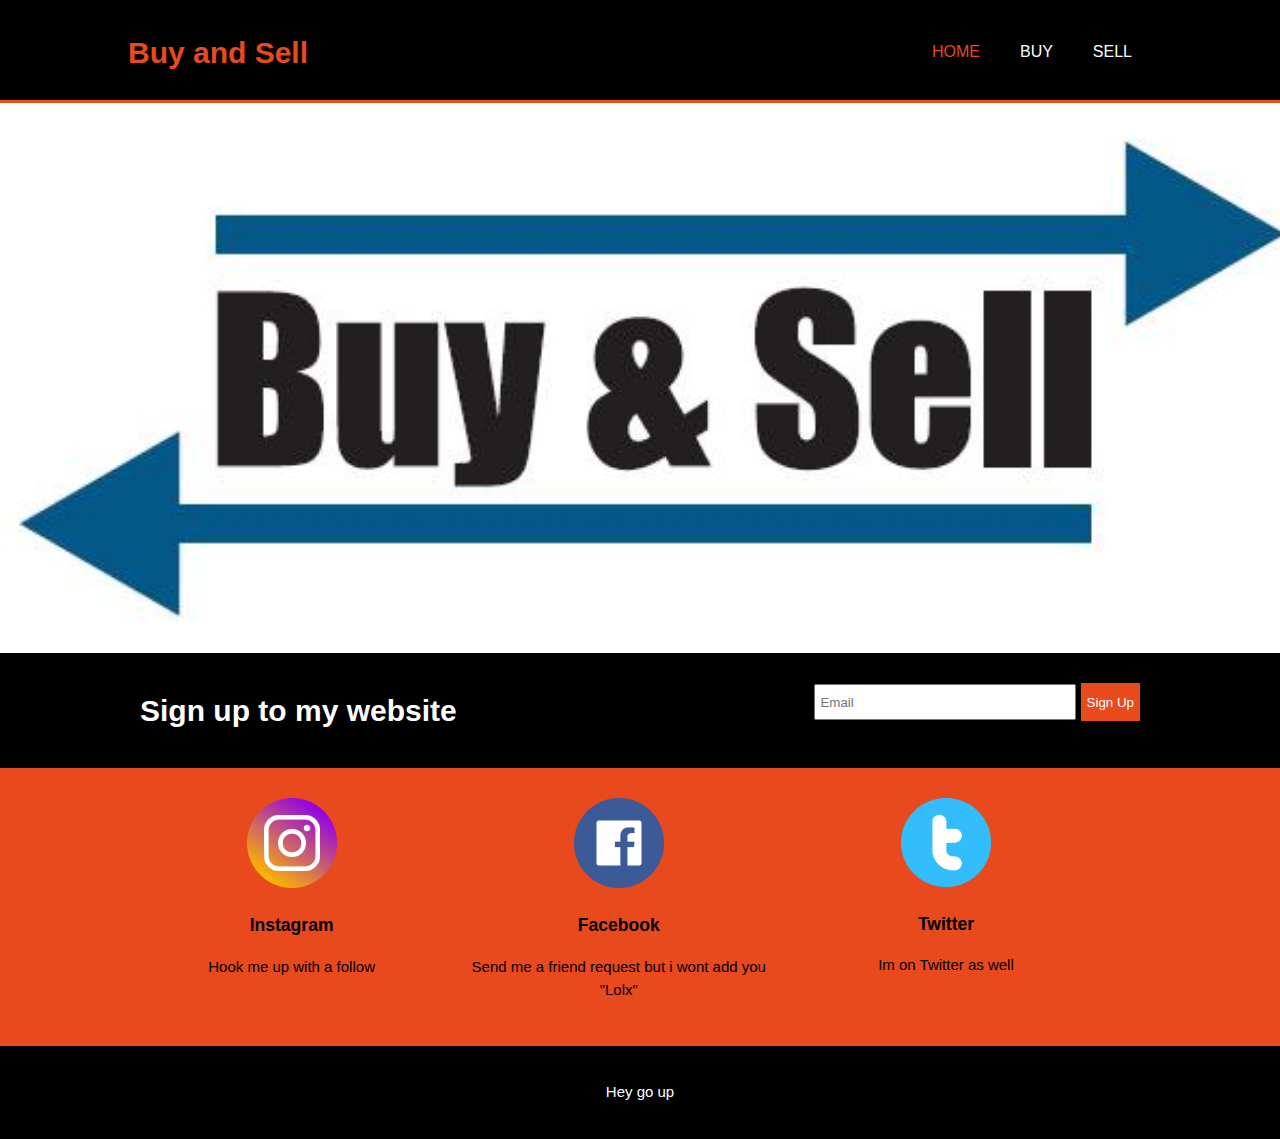
<file: Buy And Sell/index.html>
<!DOCTYPE html>
<html >
  <head>
    <meta charset="utf-8">
    <title> Buy&Sell </title>
    <link rel="stylesheet" href="style.css">
  </head>
  <body>
    <header>
      <div class="container">
        <div id="brand">
          <h1 style="color:#e8491d;"> Buy and Sell </h1>

        </div>
      <nav>
        <ul>
          <li><a href="index.html" style="color:#e8491d;">Home</a></li>
          <li><a href="buy.html">Buy</a></li>
          <li><a href="sell.html">Sell</a></li>
        </ul>
      </nav>

      </div>
    </header>
    <section id="Showcase">
      <div class="container">
      <!--  <h1> Buy Anything you Want </h1>
        <p><b> Sell Anything You Want </b> </p>
      -->
      </div>

    </section>
    <section  id="signup">
      <div class="container">
        <h1 >Sign up to my website</h1>
        <form >
          <input type="email" name="Email" placeholder="Email">
          <button type="submit" class="button_1"> Sign Up</button>
        </form>
      </div>
    </section>
    <section id="boxes">
      <div class="container">
        <div class="box">
          <img src="pics/1.png" >
          <h3><a href="#"target="_black"> Instagram </a></h3>
          <p> Hook me up with a follow </p>
        </div>
        <div class="box">
          <img src="pics/2.png" >
          <h3><a href="#"target="_black"> Facebook </a></h3>
          <p> Send me a friend request but i wont add you "Lolx" </p>
        </div>
        <div class="box">
          <img src="pics/3.png" >
          <h3><a href="#"target="_black"> Twitter </a></h3>
          <p> Im on Twitter as well </p>
        </div>
      </div>
    </section>
    <footer>
      <p> Hey go up </p>
    </footer>
  </body>
</html>
</file>
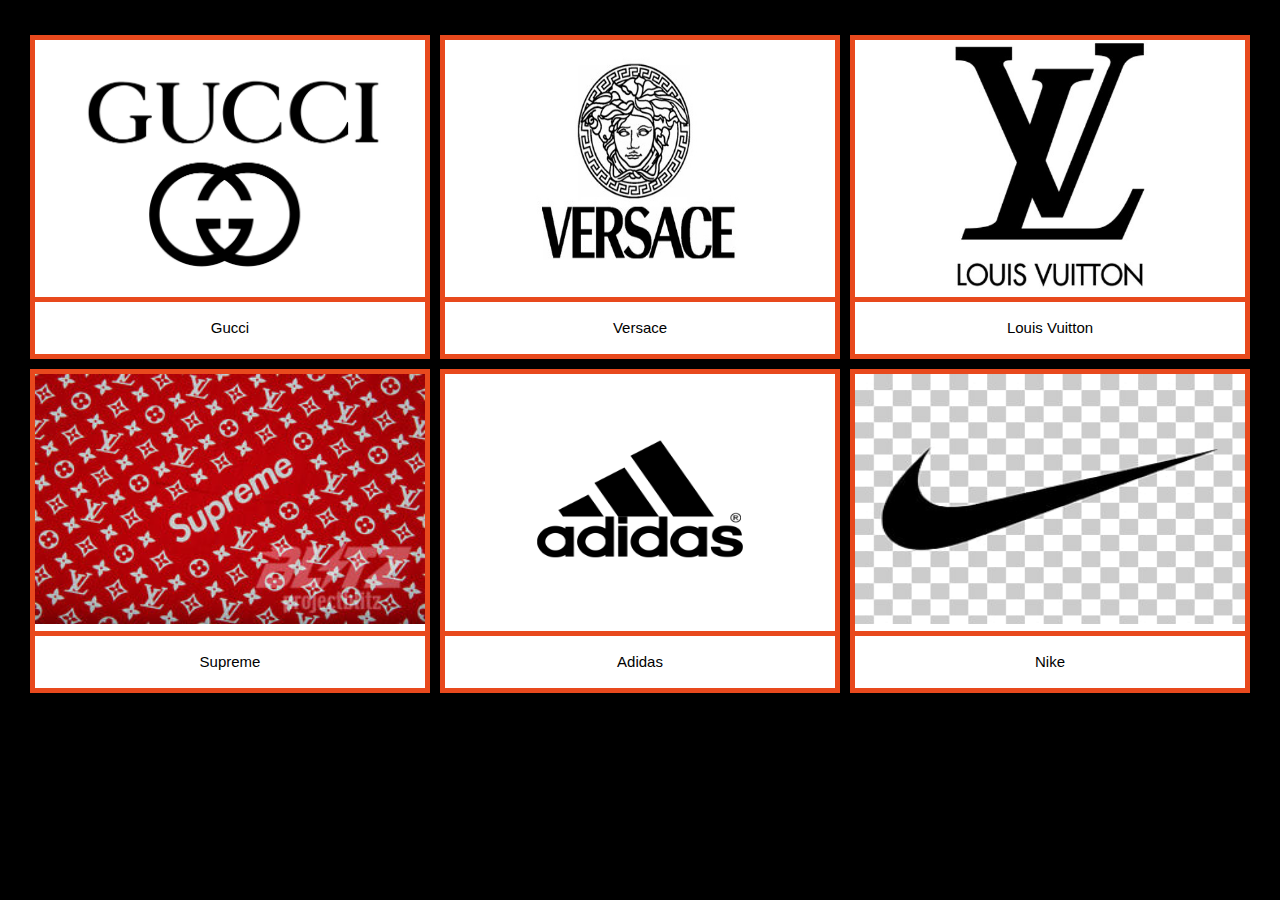
<file: Buy And Sell/clothing.html>
<!DOCTYPE html>
<html >
  <head>
    <meta charset="utf-8">
    <title> Clothing </title>
    <link rel="stylesheet" href="buy.css">
  </head>
  <body>
    <div class="container">
      <div class="gallery">
        <img src="pics/gucci2.jpeg" >
          <div class="desc"> <a href="https://www.gucci.com">Gucci</a> </div>
      </div>
      <div class="gallery">
        <img src="pics/versace.jpeg" >
          <div class="desc"> <a href="https://www.versace.com/international/en/home/">Versace</a> </div>
      </div>
      <div class="gallery">
        <img src="pics/lv.jpeg" >
          <div class="desc"> <a href="https://www.louisvuitton.com">Louis Vuitton</a> </div>
      </div>
      <div class="gallery">
        <img src="pics/supreme.jpeg" >
          <div class="desc"> <a href="https://www.supremenewyork.com">Supreme</a> </div>
      </div>
      <div class="gallery">
        <img src="pics/adidas.png" >
          <div class="desc"> <a href="https://www.adidas.com/us">Adidas</a> </div>
      </div>
      <div class="gallery">
        <img src="pics/nike.jpeg" >
          <div class="desc"> <a href="https://www.nike.com">Nike</a> </div>
      </div>

    </div>

  </body>
</html>
</file>
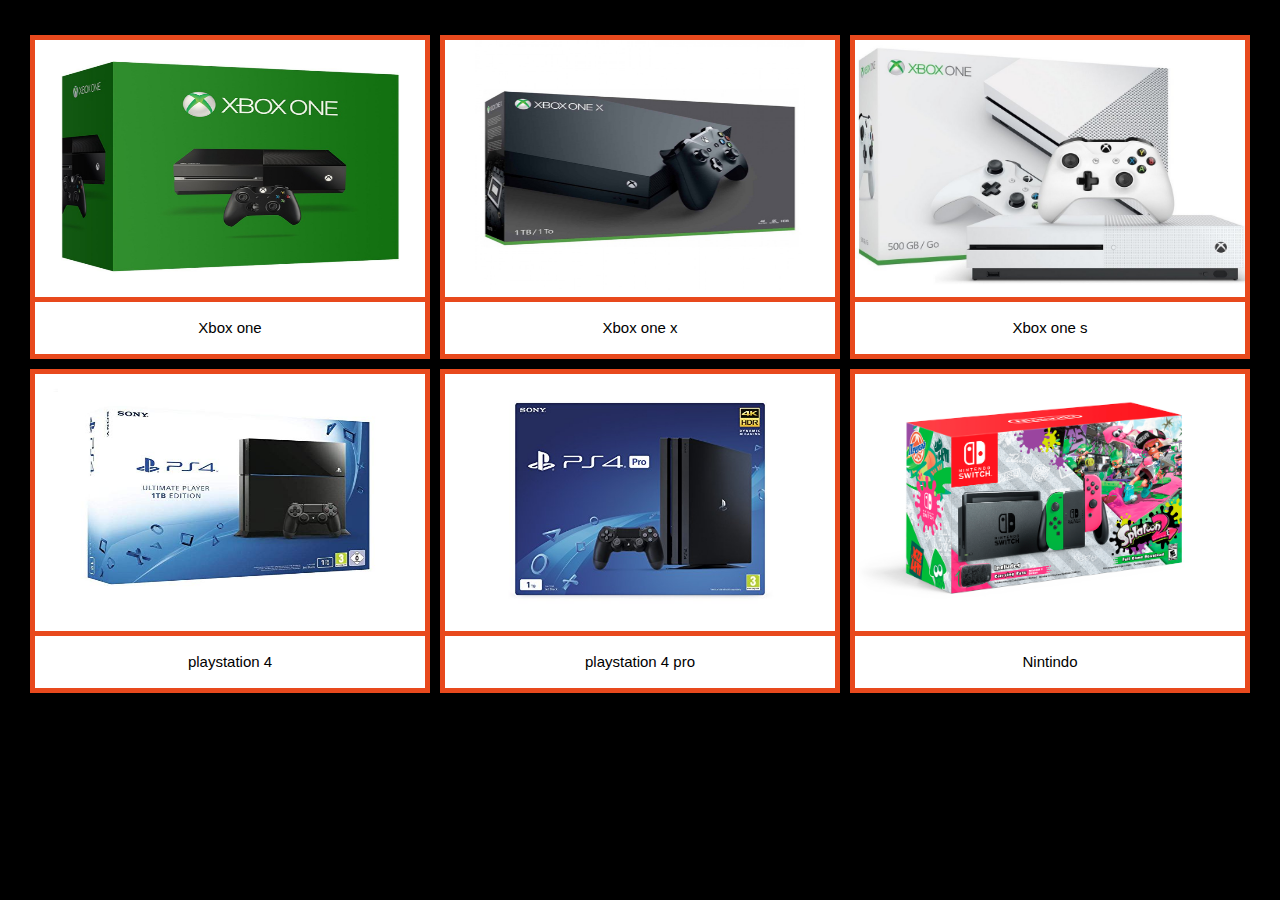
<file: Buy And Sell/games.html>
<!DOCTYPE html>
<html >
  <head>
    <meta charset="utf-8">
    <title> Games </title>
    <link rel="stylesheet" href="buy.css">
  </head>
  <body>
    <div class="container">
      <div class="gallery">
        <img src="pics/one.jpeg" >
          <div class="desc"> <a href="https://www.xbox.com/en-US/">Xbox one </a> </div>
      </div>
      <div class="gallery">
        <img src="pics/x.jpeg" >
          <div class="desc"> <a href="https://www.xbox.com/en-US/">Xbox one x</a> </div>
      </div>
      <div class="gallery">
        <img src="pics/s.jpeg" >
          <div class="desc"> <a href="https://www.xbox.com/en-US/">Xbox one s</a> </div>
      </div>
      <div class="gallery">
        <img src="pics/ps4.jpeg" >
          <div class="desc"> <a href="https://www.playstation.com/en-us/">playstation 4</a> </div>
      </div>
      <div class="gallery">
        <img src="pics/pro.jpeg" >
          <div class="desc"> <a href="https://www.playstation.com/en-us/">playstation 4 pro</a> </div>
      </div>
      <div class="gallery">
        <img src="pics/nintendo.jpeg" >
          <div class="desc"> <a href="https://www.nintendo.com">Nintindo</a> </div>
      </div>

    </div>

  </body>
</html>
</file>
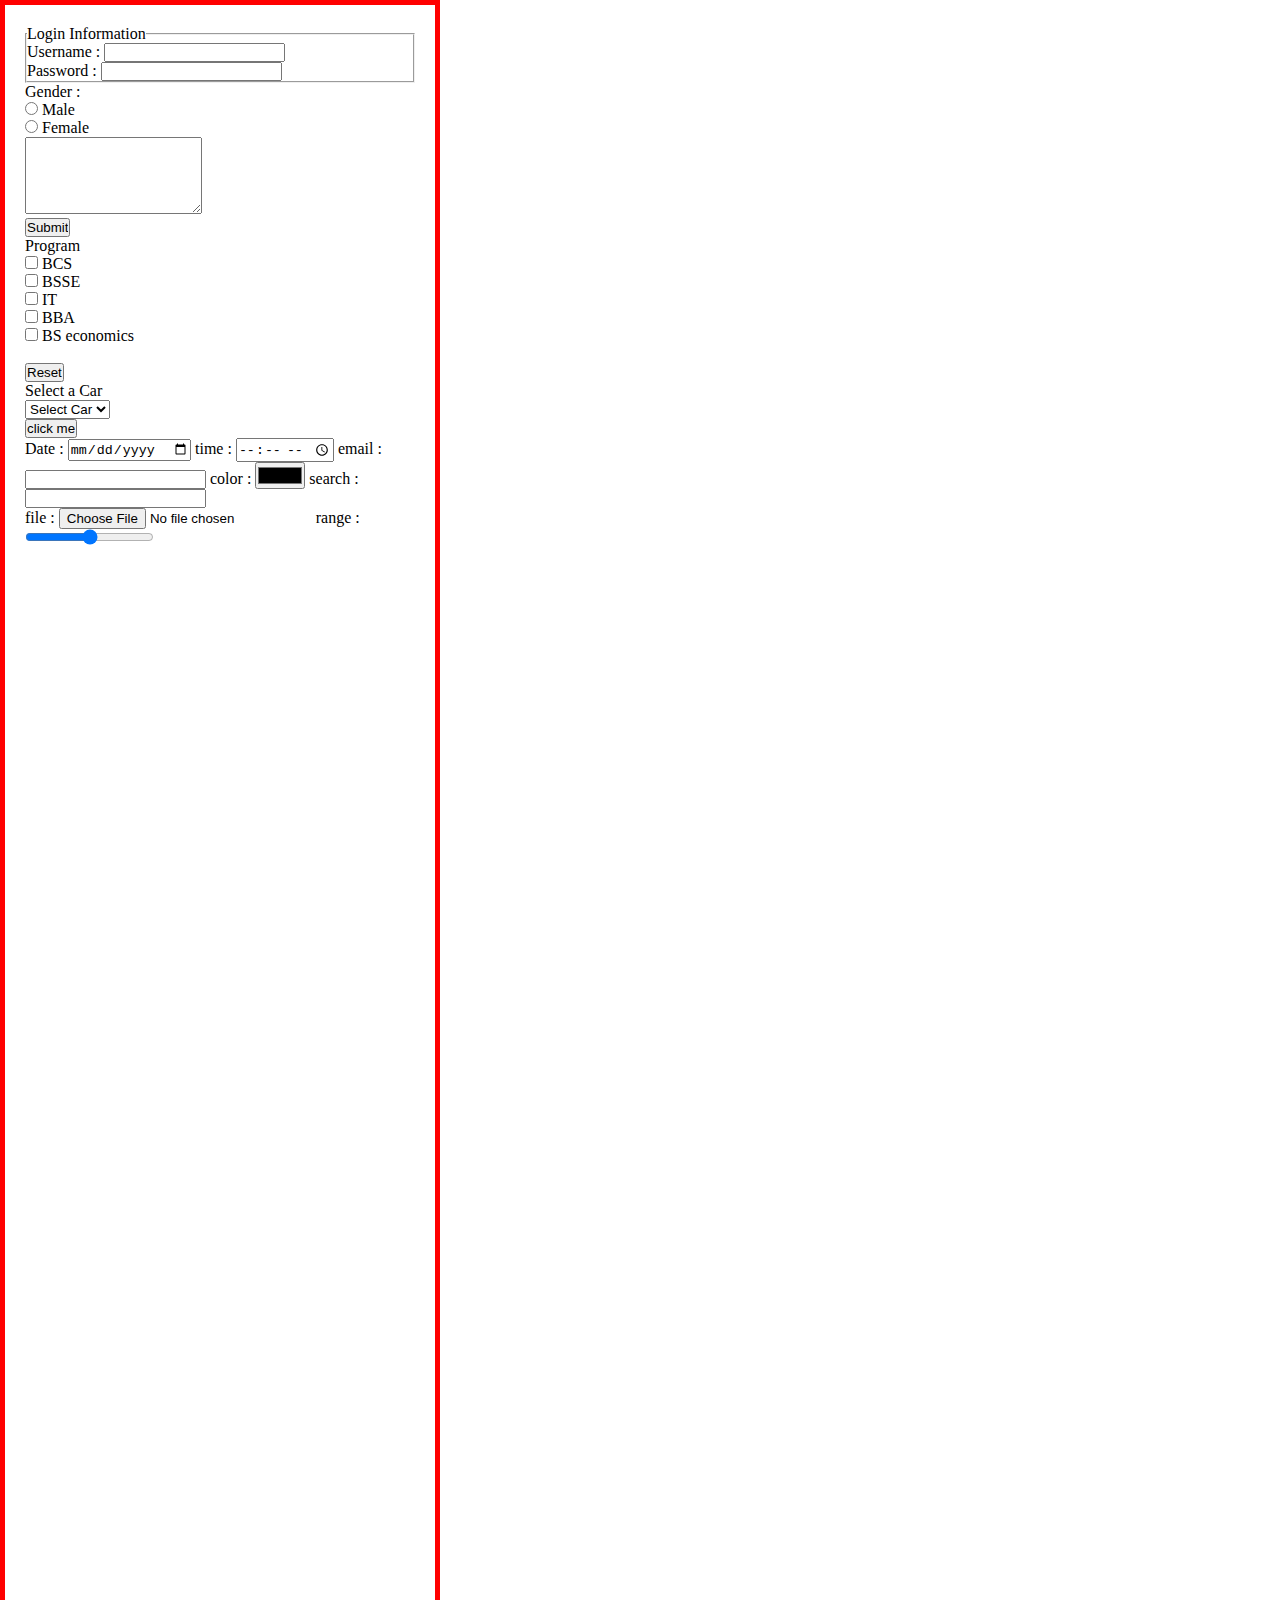
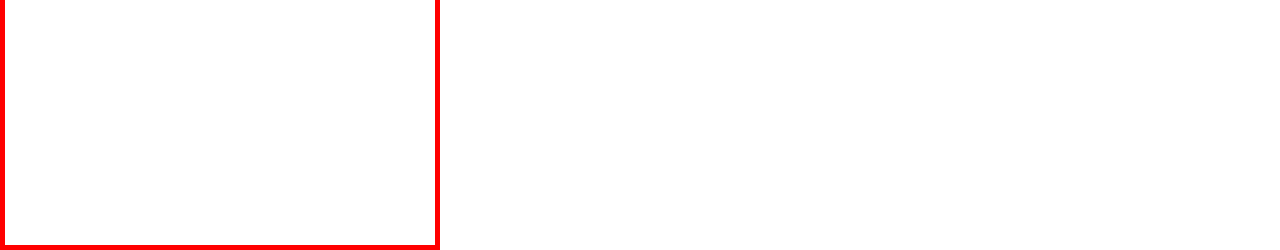
<file: Buy And Sell/sell.html>
<!DOCTYPE HTML>
<html>
	<head>
		<title> Sell </title>
    <link rel="stylesheet" href="sell.css">
	</head>


	<body>
<div class="sell">


	<form name = "My form " method = "get">
    <div class="first">


	<fieldset >
	<legend> Login Information </legend>
	<label> Username : <input type = "text" /> </label> <br>
	<label> Password : <input type = "password" /> </label> <br>
	</fieldset>
    </div>
	<p> Gender : </p>
	<label><input type = "Radio" name="gender" /> Male </label> <br>
	<label><input type = "Radio" name="gender" /> Female </label> <br>
	<textarea rows="5" cols="20"> </textarea><br>

	<input type = "submit" />

	<p> Program <p>
	<label> <input type = "checkbox" /> BCS </label> <br>
	<label> <input type = "checkbox" /> BSSE </label> <br>
	<label> <input type = "checkbox" /> IT </label> <br>
	<label> <input type = "checkbox" /> BBA </label> <br>
	<label> <input type = "checkbox" /> BS economics </label> <br><br>
	<input type = "Reset" />

	<p> Select a Car </p>
	<select name = "Car">
	<option> Select Car </option>
	<option> Honda </option>
	<option> Toyota </option>
	<option> lambo </option>
	<option> ferrari </option>
	<option> mclaren </option>
	</select>
	<br>
	<input type = "button" name = "click me" value = "click me" />
	<br>
	<label> Date : <input type = "date" name ="date" /> </label>
	<label> time : <input type = "time" name ="time" /> </label>
	<label> email : <input type = "email" name ="email" /> </label>
	<label> color : <input type = "color" name ="color" /> </label>
	<label> search : <input type = "search" name ="search" /> </label> <br>
	<label> file : <input type = "file" name ="file" /> </label>
	<label> range : <input type = "range" name ="range" /> </label>

	</form>

</div>

	</body>





</html>
</file>
<file: Buy And Sell/style.css>
body{
  font-family: arial;
  font-size: 15px;
  line-height: 1.5;
  padding: 0;
  margin: 0;
  background-color: #e8491d;
}
.container{
  width: 80%;
  margin: auto;
  overflow: hidden;
}
ul{
  margin: 0;
  padding: 0;

}
section a{
  text-decoration: none;
  margin: 0;
  padding: 0;
  color:black;
  text-align: bottom;
}
header{
  background: black;
  color: #ffffff;
  padding-top: 30px;
  min-height: 70px;
  border-bottom: #e8491d 3px solid;
}

header a{
  color: #ffffff;
  text-decoration: none;
  text-transform: uppercase;
  font-size: 16px;
}

header li{
  float: left;
  display:inline;
  padding:0 20px 0 20px;

}
header #brand{
  float: left;
}
header #brand h1{
  margin: 0;

}
header nav{
  float: right;
  margin-top: 10px;
}
#Showcase{
  min-height: 550px;
  background-image: url(pics/bs.jpg);
  background-size: cover;
  text-align: center;
  color: black;

}
/*
#Showcase h1{
  margin-top: 100px;
  font-size: 55px;
  margin-bottom: 10px;
}
#Showcase p{
  font-size: 20px;
}
*/
#signup{
  padding:15px;
  color:#ffffff;
  background: black;
}
#signup h1{
  float: left;
}
#signup form{
  float: right;
  margin-top: 15px;
}
#signup input{
  padding: 4px;
  height: 24px;
  width: 250px;
}
.button_1{
  height: 38px;
  background: #e8491d;
  border:0;
  color: #ffffff;
}
#boxes{
  margin-top:20px;
}

#boxes .box{
  float: left;
  text-align: center;
  width: 30%;
  padding:10px;
}
#boxes .box img{
  width: 90px;
}
footer{
  padding: 20px;
  margin-top: 20px;
  color: #ffffff;
  background-color: black;
  text-align: center;
}
</file>
<file: Buy And Sell/buy.css>
body{
  font-family: arial;
  font-size: 15px;
  line-height: 1.5;
  padding: 10px;
  margin: 0;
  background-color: black;
}
.container{
  padding-top: 20px;
  max-width: 1230px;
  margin:auto;
  background: black;
  overflow: auto;
}
.gallery{
  margin: 5px;
  border: 5px solid #e8491d;
  background: white;
  float: left;
  width: 390px;
}
.gallery img{
  width: 100%;
  height: 250px;
}
.desc{
  padding: 15px;
  text-align: center;
  border-top: 5px solid #e8491d;
  color: white;

}
.desc a{
  text-decoration: none;
  color: black;
}
</file>
<file: Buy And Sell/sell.css>
*{
  margin: 0;
  padding: 0;
}

.sell{
  width: 390px;
  height: 1800px;
  border: 5px solid red;
  padding: 20px;
}
.first{
  width: 100px:
  height: 150px:
  border: 2px solid red;
}
</file>
